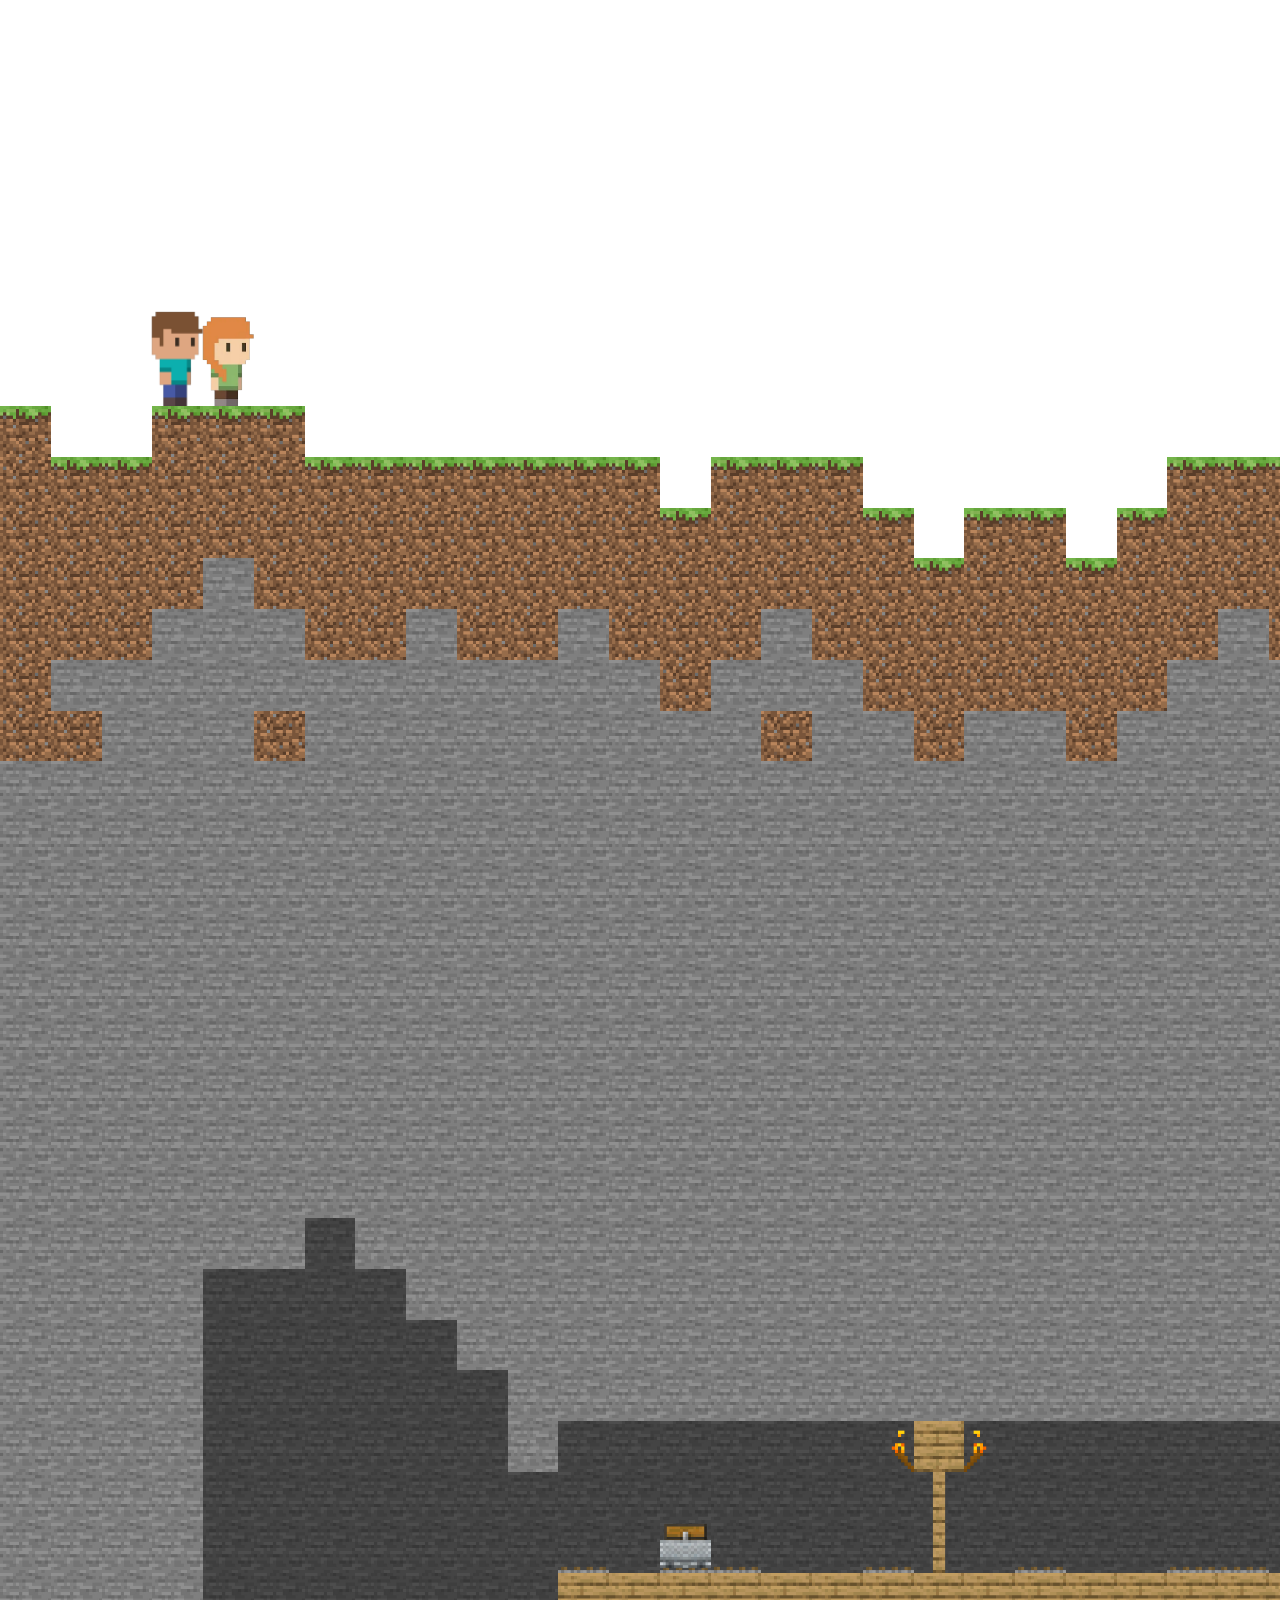
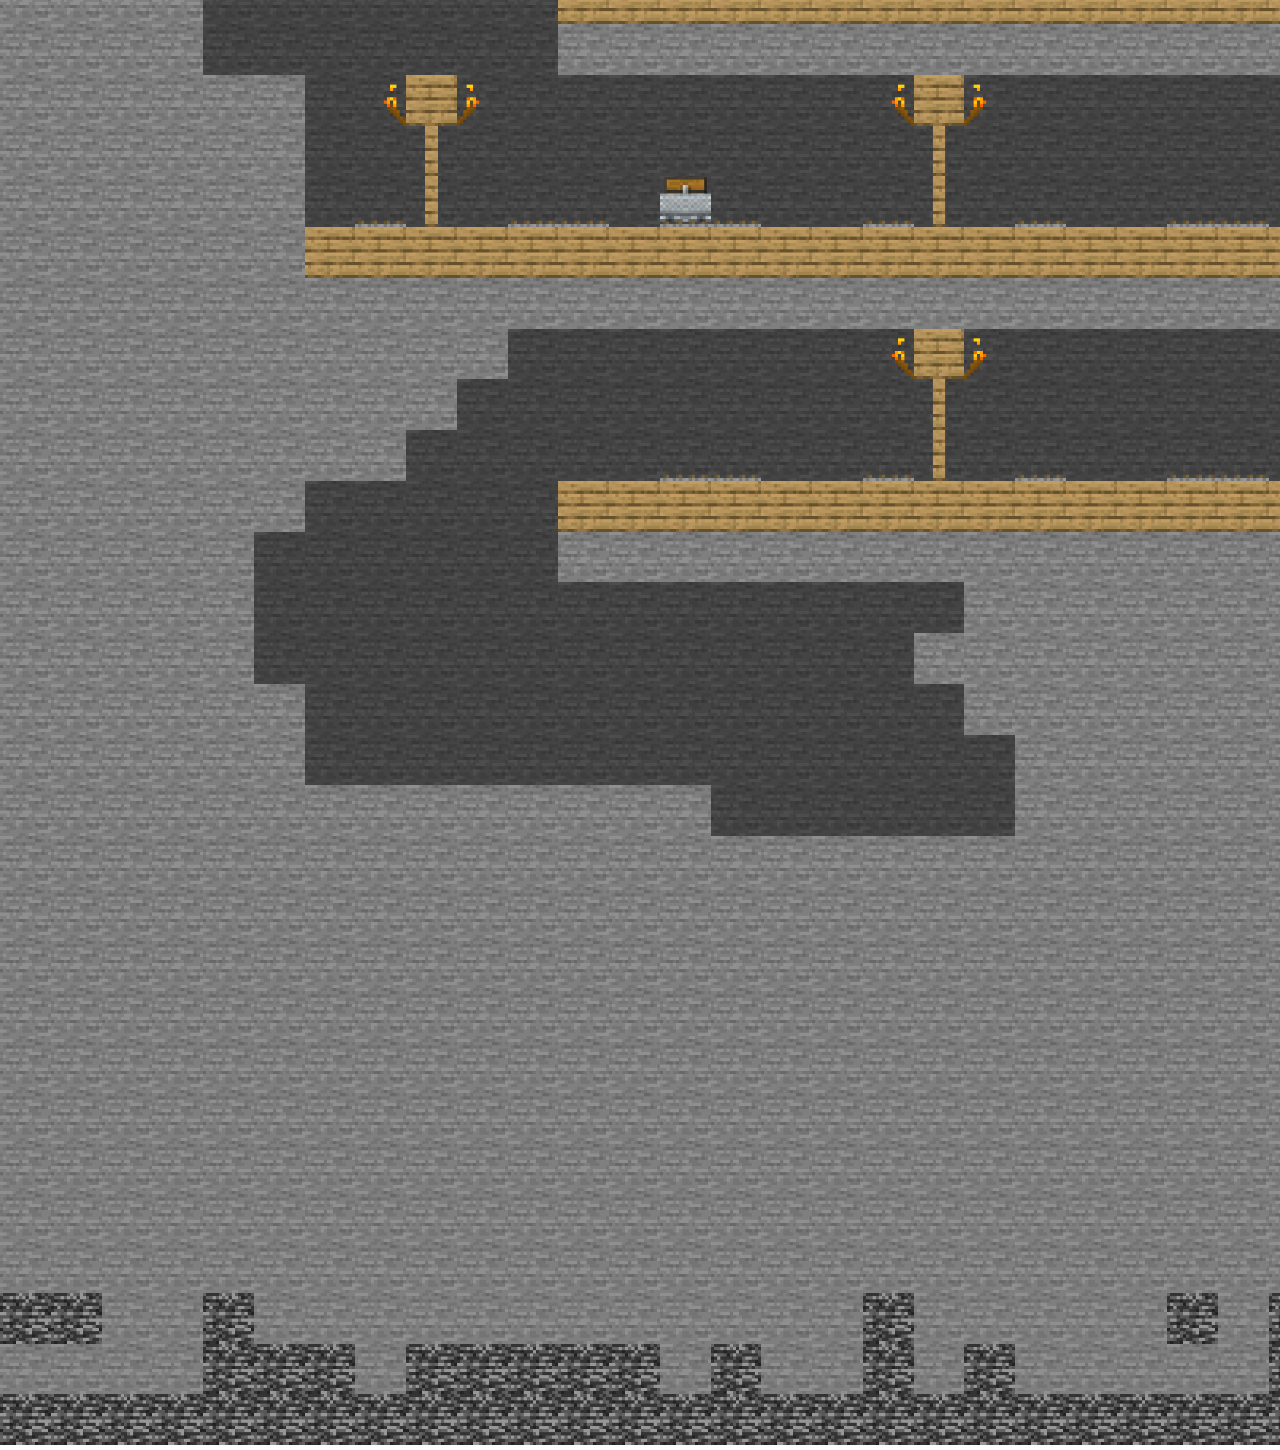
<file: Version_1.1/index.html>
<!DOCTYPE html>
<html lang="en">

<head>
    <meta charset="UTF-8">
    <meta name="viewport" content="width=device-width, initial-scale=1.0">
    <title>Document</title>
    <link rel="stylesheet" href="assets/css/style.css">
</head>

<body>

    <div class="container">

        <!-- Мир -->
        <div class="world">

            <div id="blocksBehind">
            </div>

            <div id="blocks">
            </div>

            <div id="cracks">
            </div>

            <!-- Существа -->
            <div class="units">

                <!-- Игроки -->
                <div class="players">

                    <div class="player">

                        <!-- Анимация в лево -->
                        <div id="player1AnimLeft">

                            <!-- Анимация в право -->
                            <div id="player1AnimRight">

                                <!-- Анимация прыжок -->
                                <div id="player1AnimUP">

                                    <!-- Анимация падение -->
                                    <div id="player1AnimDown">

                                        <div id="player1">
                                        </div>

                                    </div>
                                </div>
                            </div>
                        </div>
                    </div>


                    <div class="player">

                        <!-- Анимация в лево -->
                        <div id="player2AnimLeft">

                            <!-- Анимация в право -->
                            <div id="player2AnimRight">

                                <!-- Анимация прыжок -->
                                <div id="player2AnimUP">

                                    <!-- Анимация падение -->
                                    <div id="player2AnimDown">

                                        <div id="player2">

                                        </div>
                                    </div>
                                </div>
                            </div>
                        </div>
                    </div>

                </div>

                <!-- Монстры -->
                <div class="monsters">

                </div>

            </div>

            <div id="blocksFront">
            </div>

        </div>


    </div>

    <script src="assets/JS/script.js"></script>
</body>

</html>
</file>
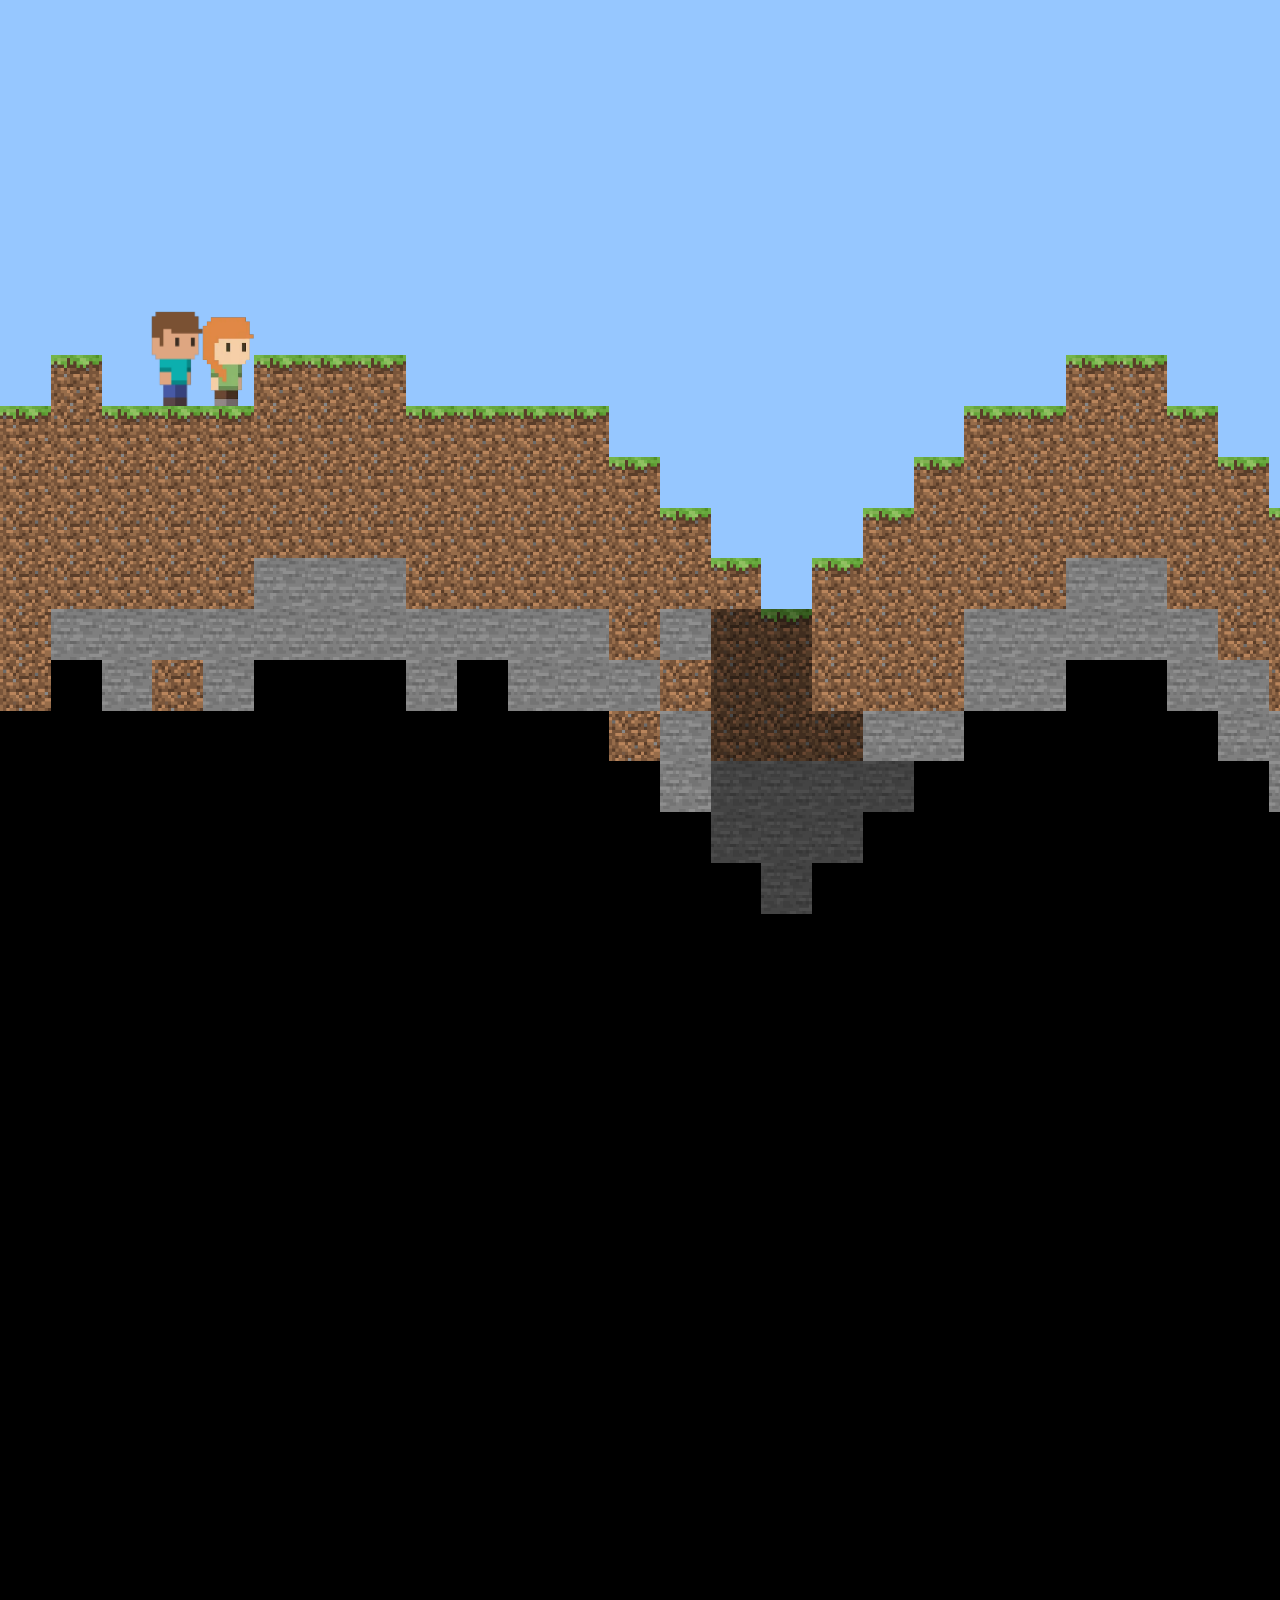
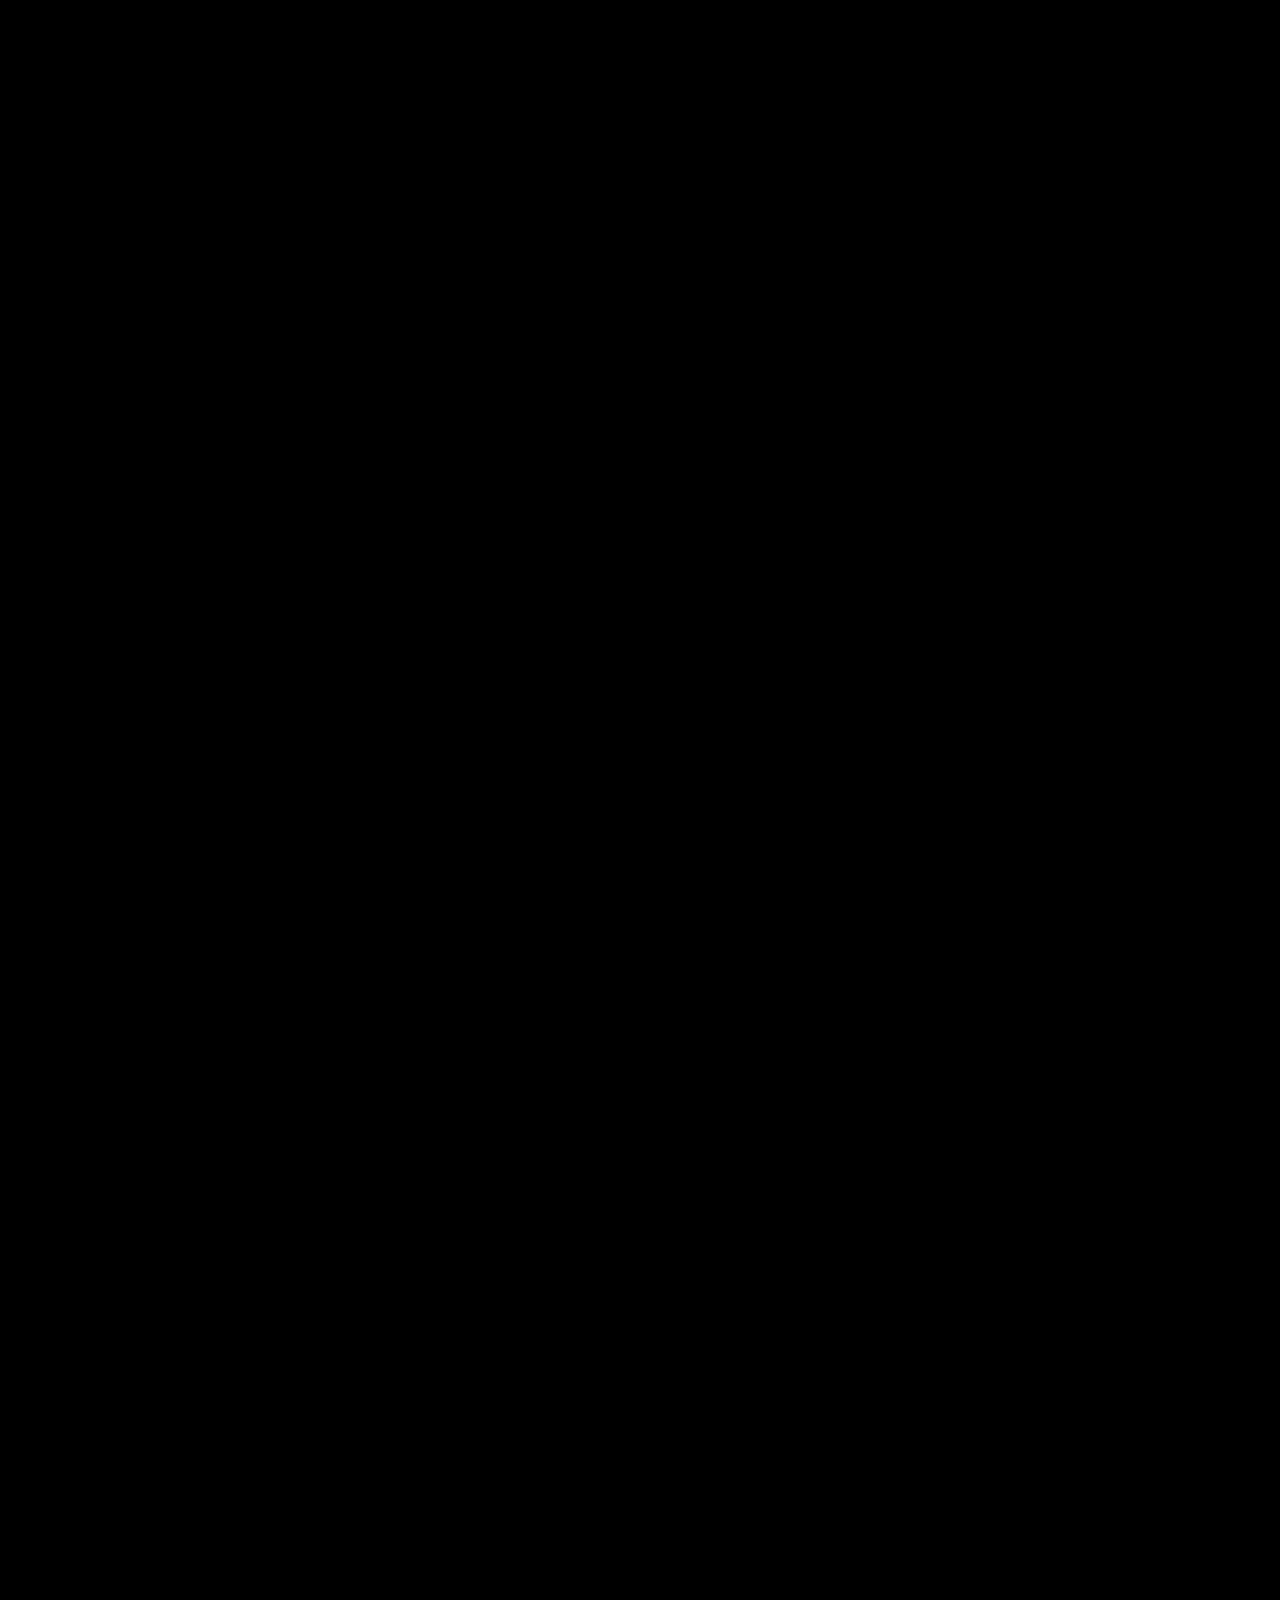
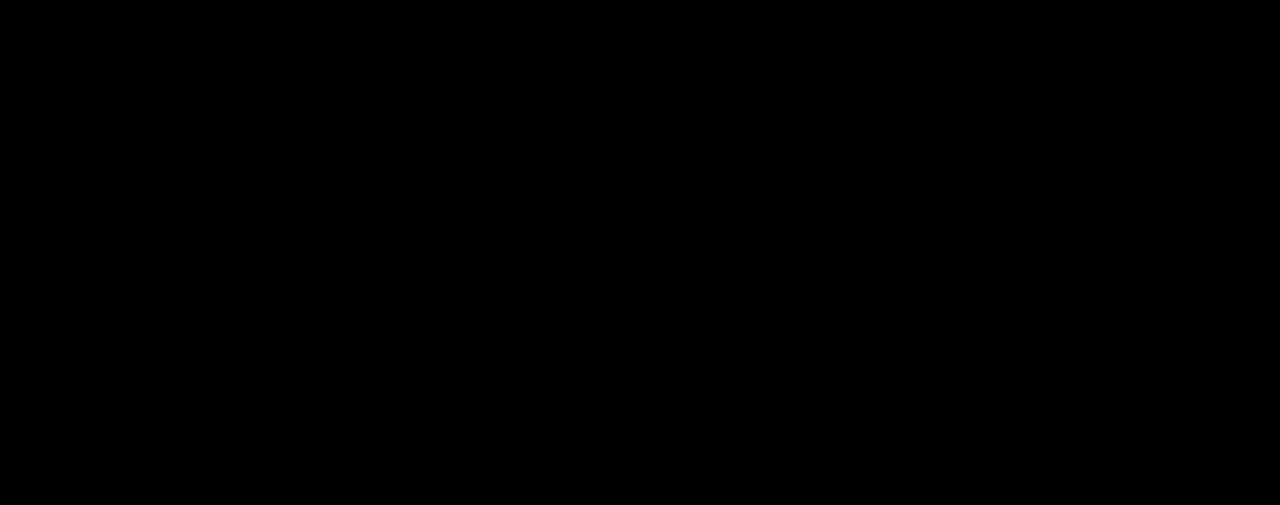
<file: Version_1.2/index.html>
<!DOCTYPE html>
<html lang="en">

<head>
    <meta charset="UTF-8">
    <meta name="viewport" content="width=device-width, initial-scale=1.0">
    <title>Document</title>
    <link rel="stylesheet" href="assets/css/style.css">
</head>

<body>

    <div class="container">

        <!-- Окружение -->
        <div class="environment">

            <!-- Небо -->
            <div id="sky">
                <div id ="stars"></div>
                <div  id ="sun"></div>
                <div  id ="moon"></div>
            </div>
            
            <!-- Темнота фон -->
            <div id="darkFon"></div>
        </div>

        <!-- Мир -->
        <div class="world">
            
            <div id="blocksBehind">
            </div>

            <div id="blocks">
            </div>

            <div id="cracks">
            </div>

            <!-- Существа -->
            <div class="units">

                <!-- Игроки -->
                <div class="players">

                    <div class="player">

                        <!-- Анимация в лево -->
                        <div id="player1AnimLeft">

                            <!-- Анимация в право -->
                            <div id="player1AnimRight">

                                <!-- Анимация прыжок -->
                                <div id="player1AnimUP">

                                    <!-- Анимация падение -->
                                    <div id="player1AnimDown">

                                        <div id="player1">
                                        </div>

                                    </div>
                                </div>
                            </div>
                        </div>
                    </div>


                    <div class="player">

                        <!-- Анимация в лево -->
                        <div id="player2AnimLeft">

                            <!-- Анимация в право -->
                            <div id="player2AnimRight">

                                <!-- Анимация прыжок -->
                                <div id="player2AnimUP">

                                    <!-- Анимация падение -->
                                    <div id="player2AnimDown">

                                        <div id="player2">

                                        </div>
                                    </div>
                                </div>
                            </div>
                        </div>
                    </div>

                </div>

                <!-- Монстры -->
                <div class="monsters">

                </div>

            </div>

            <div id="blocksFront">
            </div>

            <div id="dark">
            </div>

        </div>
    </div>
    </div>

    <script src="assets/JS/script.js"></script>
</body>

</html>
</file>
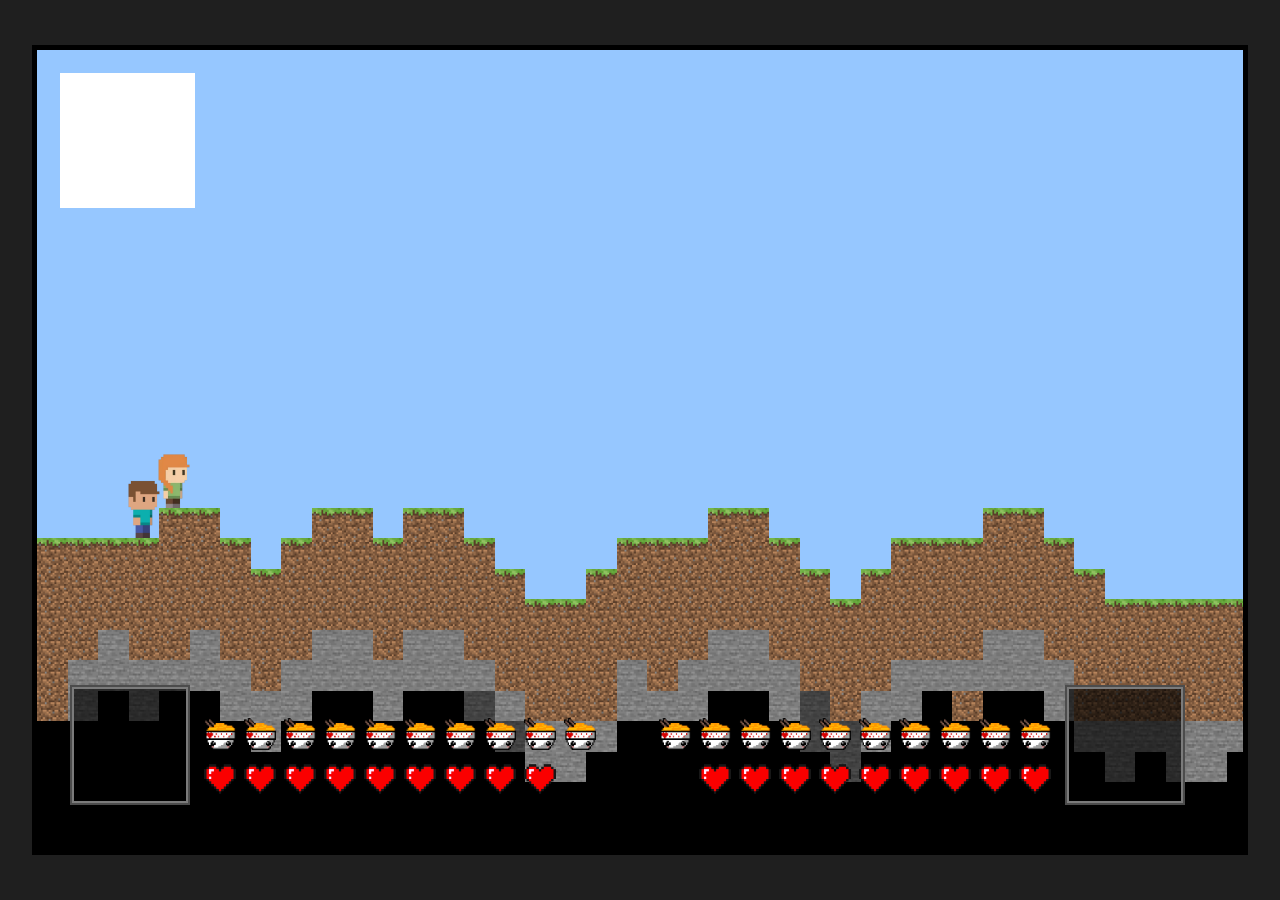
<file: Version_1.3/index.html>
<!DOCTYPE html>
<html lang="en">

<head>
    <meta charset="UTF-8">
    <meta name="viewport" content="width=device-width, initial-scale=1.0">
    <title>Document</title>
    <link rel="stylesheet" href="assets/css/main.css">
    <link rel="stylesheet" href="assets/css/world.css">
    <link rel="stylesheet" href="assets/css/unit.css">
</head>

<body>

    <div id="game">

        <!-- Растягиваемая область -->
        <div id="sizeGame">

            <!-- Окружение -->
            <div class="environment">

                <!-- Небо -->
                <div id="sky">
                    <div id="stars"></div>
                    <div id="sun"></div>
                    <div id="moon"></div>
                </div>

                <!-- Темнота фон -->
                <div id="darkFon"></div>
            </div>

            <!-- Мир -->
            <div class="world">

                <div id="blocksBehind">
                </div>

                <div id="blocks">
                </div>

                <div id="cracks">
                </div>

                <!-- Существа -->
                <div class="units">

                    <!-- Игроки -->
                    <div class="players">

                        <div class="player">

                            <!-- Анимация в лево -->
                            <div id="player1AnimLeft">

                                <!-- Анимация в право -->
                                <div id="player1AnimRight">

                                    <!-- Анимация прыжок -->
                                    <div id="player1AnimUP">

                                        <!-- Анимация падение -->
                                        <div id="player1AnimDown">

                                            <!-- Другие анимации -->
                                            <div id="player1Anim">

                                                <div id="player1" class="anim">
                                                </div>

                                            </div>
                                        </div>
                                    </div>
                                </div>
                            </div>
                        </div>


                        <div class="player">

                            <!-- Анимация в лево -->
                            <div id="player2AnimLeft">

                                <!-- Анимация в право -->
                                <div id="player2AnimRight">

                                    <!-- Анимация прыжок -->
                                    <div id="player2AnimUP">

                                        <!-- Анимация падение -->
                                        <div id="player2AnimDown">

                                            <!-- Другие анимации -->
                                            <div id="player2Anim">

                                                <div id="player2" class="anim">
                                                </div>

                                            </div>
                                        </div>
                                    </div>
                                </div>
                            </div>
                        </div>

                    </div>

                    <!-- Монстры -->
                    <div class="monsters">
                    </div>

                </div>

                <div id="blocksFront">
                </div>
            </div>

        </div>

        <!-- Интерфейс -->
        <div class="interface">

            <div class="player1Invrntory">
                <div class="inventoryFrame" id="player1Invrntory">
                </div>
            </div>

            <div class="player2Invrntory">
                <div class="inventoryFrame" id="player2Invrntory">
                </div>
            </div>

            <div id="player1Satiety">
                <img src="assets/img/players/noodles.png" alt="" width="32" height="32">
                <img src="assets/img/players/noodles.png" alt="" width="32" height="32">
                <img src="assets/img/players/noodles.png" alt="" width="32" height="32">
                <img src="assets/img/players/noodles.png" alt="" width="32" height="32">
                <img src="assets/img/players/noodles.png" alt="" width="32" height="32">
                <img src="assets/img/players/noodles.png" alt="" width="32" height="32">
                <img src="assets/img/players/noodles.png" alt="" width="32" height="32">
                <img src="assets/img/players/noodles.png" alt="" width="32" height="32">
                <img src="assets/img/players/noodles.png" alt="" width="32" height="32">
                <img src="assets/img/players/noodles.png" alt="" width="32" height="32">
            </div>

            <div id="player2Satiety">
                <img src="assets/img/players/noodles.png" alt="" width="32" height="32">
                <img src="assets/img/players/noodles.png" alt="" width="32" height="32">
                <img src="assets/img/players/noodles.png" alt="" width="32" height="32">
                <img src="assets/img/players/noodles.png" alt="" width="32" height="32">
                <img src="assets/img/players/noodles.png" alt="" width="32" height="32">
                <img src="assets/img/players/noodles.png" alt="" width="32" height="32">
                <img src="assets/img/players/noodles.png" alt="" width="32" height="32">
                <img src="assets/img/players/noodles.png" alt="" width="32" height="32">
                <img src="assets/img/players/noodles.png" alt="" width="32" height="32">
                <img src="assets/img/players/noodles.png" alt="" width="32" height="32">
            </div>

            <div id="player1Health">
            </div>

            <div id="player2Health">
            </div>

        </div>

    </div>

    <script src="assets/JS/script.js"></script>
</body>

</html>
</file>
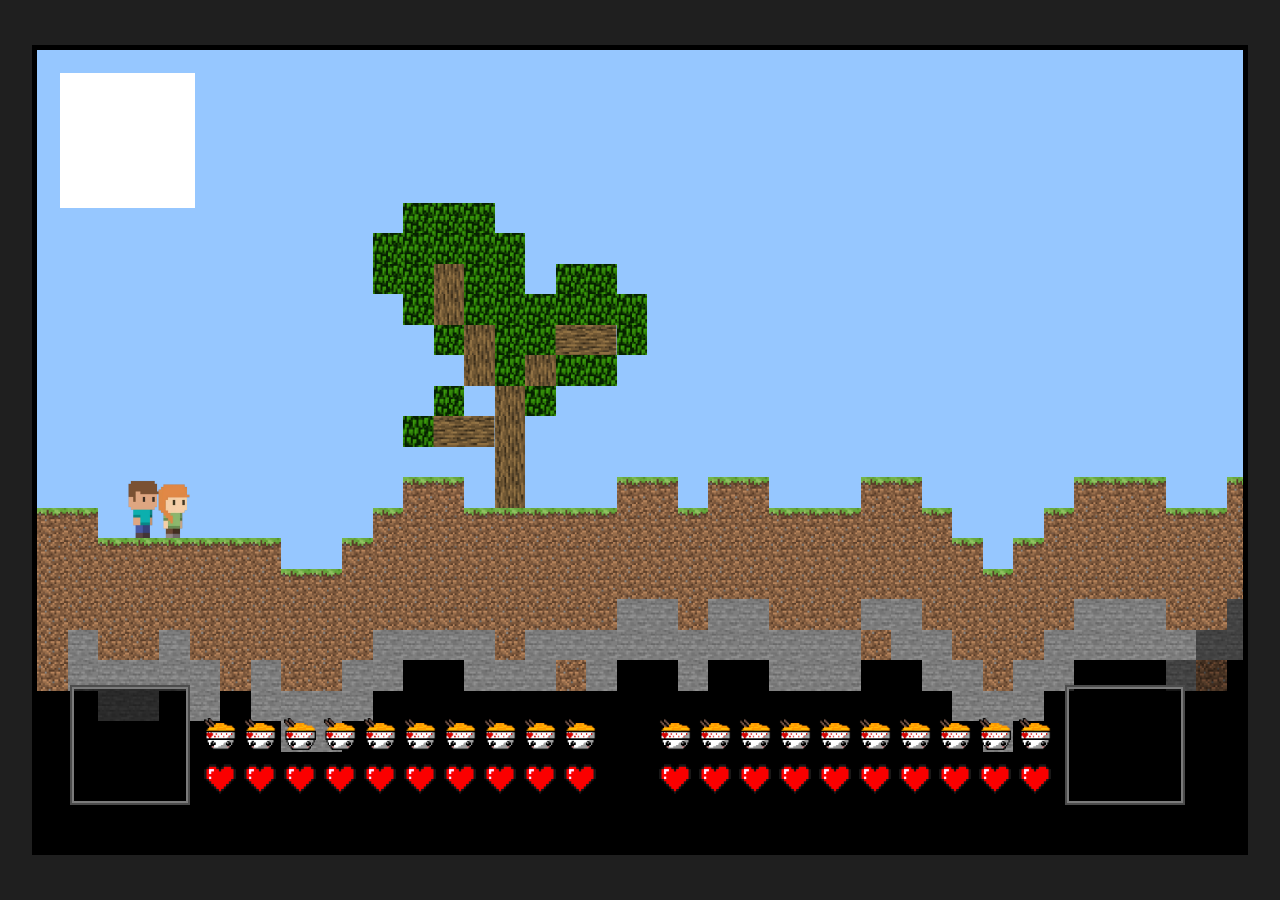
<file: Version_1.4/index.html>
<!DOCTYPE html>
<html lang="en">

<head>
    <meta charset="UTF-8">
    <meta name="viewport" content="width=device-width, initial-scale=1.0">
    <title>Document</title>
    <link rel="stylesheet" href="assets/css/main.css">
    <link rel="stylesheet" href="assets/css/world.css">
    <link rel="stylesheet" href="assets/css/unit.css">
</head>

<body>

    <div id="game">

        <!-- Растягиваемая область -->
        <div id="sizeGame">

            <!-- Окружение -->
            <div class="environment">

                <!-- Небо -->
                <div id="sky">
                    <div id="stars"></div>
                    <div id="sun"></div>
                    <div id="moon"></div>
                </div>

                <!-- Темнота фон -->
                <div id="darkFon"></div>
            </div>

            <!-- Мир -->
            <div class="world">

                <div id="blocksBehind">
                </div>

                <div id="blocks">
                </div>

                <div id="cracks">
                </div>

                <!-- Существа -->
                <div class="units">

                    <!-- Игроки -->
                    <div class="players">

                        <div class="player">

                            <!-- Анимация в лево -->
                            <div id="player1AnimLeft">

                                <!-- Анимация в право -->
                                <div id="player1AnimRight">

                                    <!-- Анимация прыжок -->
                                    <div id="player1AnimUP">

                                        <!-- Анимация падение -->
                                        <div id="player1AnimDown">

                                            <!-- Другие анимации -->
                                            <div id="player1Anim">

                                                <div id="player1" class="anim">
                                                </div>

                                            </div>
                                        </div>
                                    </div>
                                </div>
                            </div>
                        </div>


                        <div class="player">

                            <!-- Анимация в лево -->
                            <div id="player2AnimLeft">

                                <!-- Анимация в право -->
                                <div id="player2AnimRight">

                                    <!-- Анимация прыжок -->
                                    <div id="player2AnimUP">

                                        <!-- Анимация падение -->
                                        <div id="player2AnimDown">

                                            <!-- Другие анимации -->
                                            <div id="player2Anim">

                                                <div id="player2" class="anim">
                                                </div>

                                            </div>
                                        </div>
                                    </div>
                                </div>
                            </div>
                        </div>

                    </div>

                    <!-- Монстры -->
                    <div class="monsters">
                    </div>

                </div>

                <div id="blocksFront">
                </div>
            </div>

        </div>

        <!-- Интерфейс -->
        <div class="interface">

            <div class="player1Invrntory">
                <div class="inventoryFrame" id="player1Invrntory">
                </div>
            </div>

            <div class="player2Invrntory">
                <div class="inventoryFrame" id="player2Invrntory">
                </div>
            </div>

            <div id="player1Satiety">
            </div>

            <div id="player2Satiety">
            </div>

            <div id="player1Health">
            </div>

            <div id="player2Health">
            </div>

        </div>

    </div>

    <script src="assets/JS/script.js"></script>
</body>

</html>
</file>
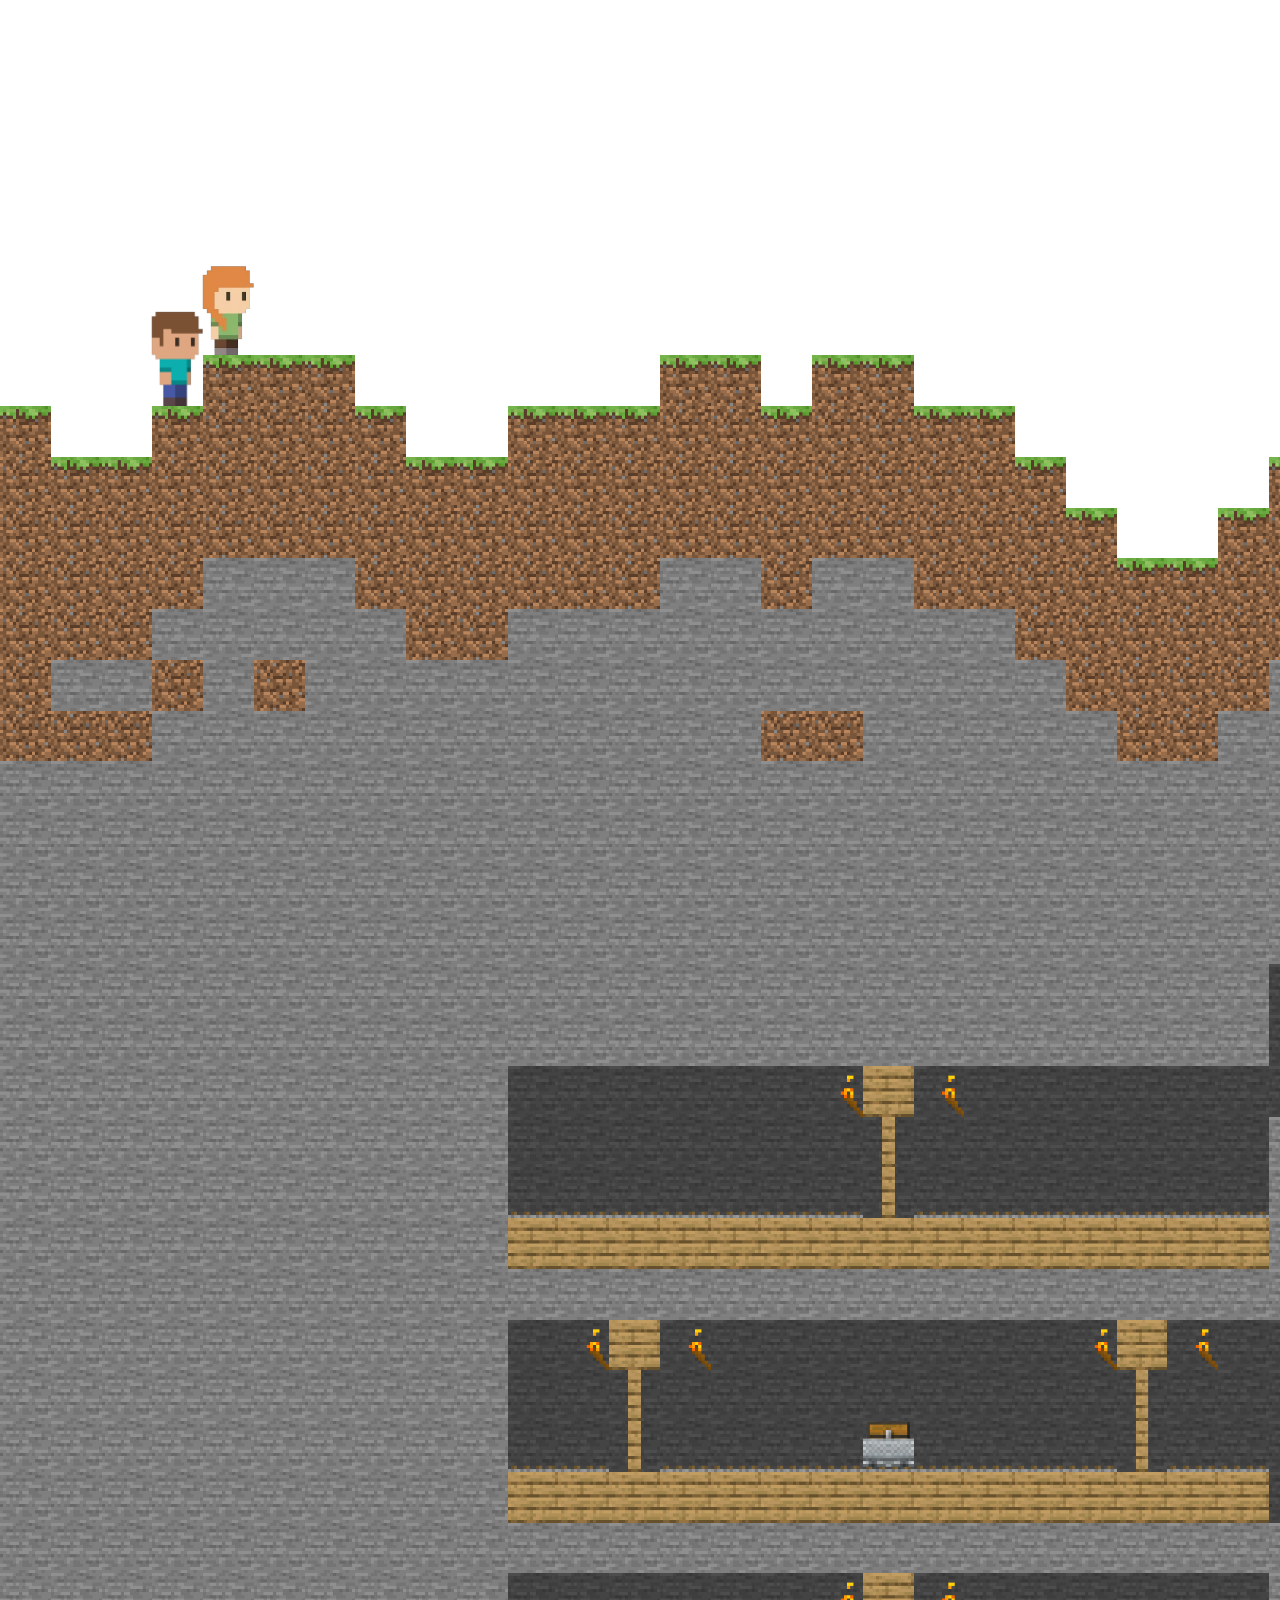
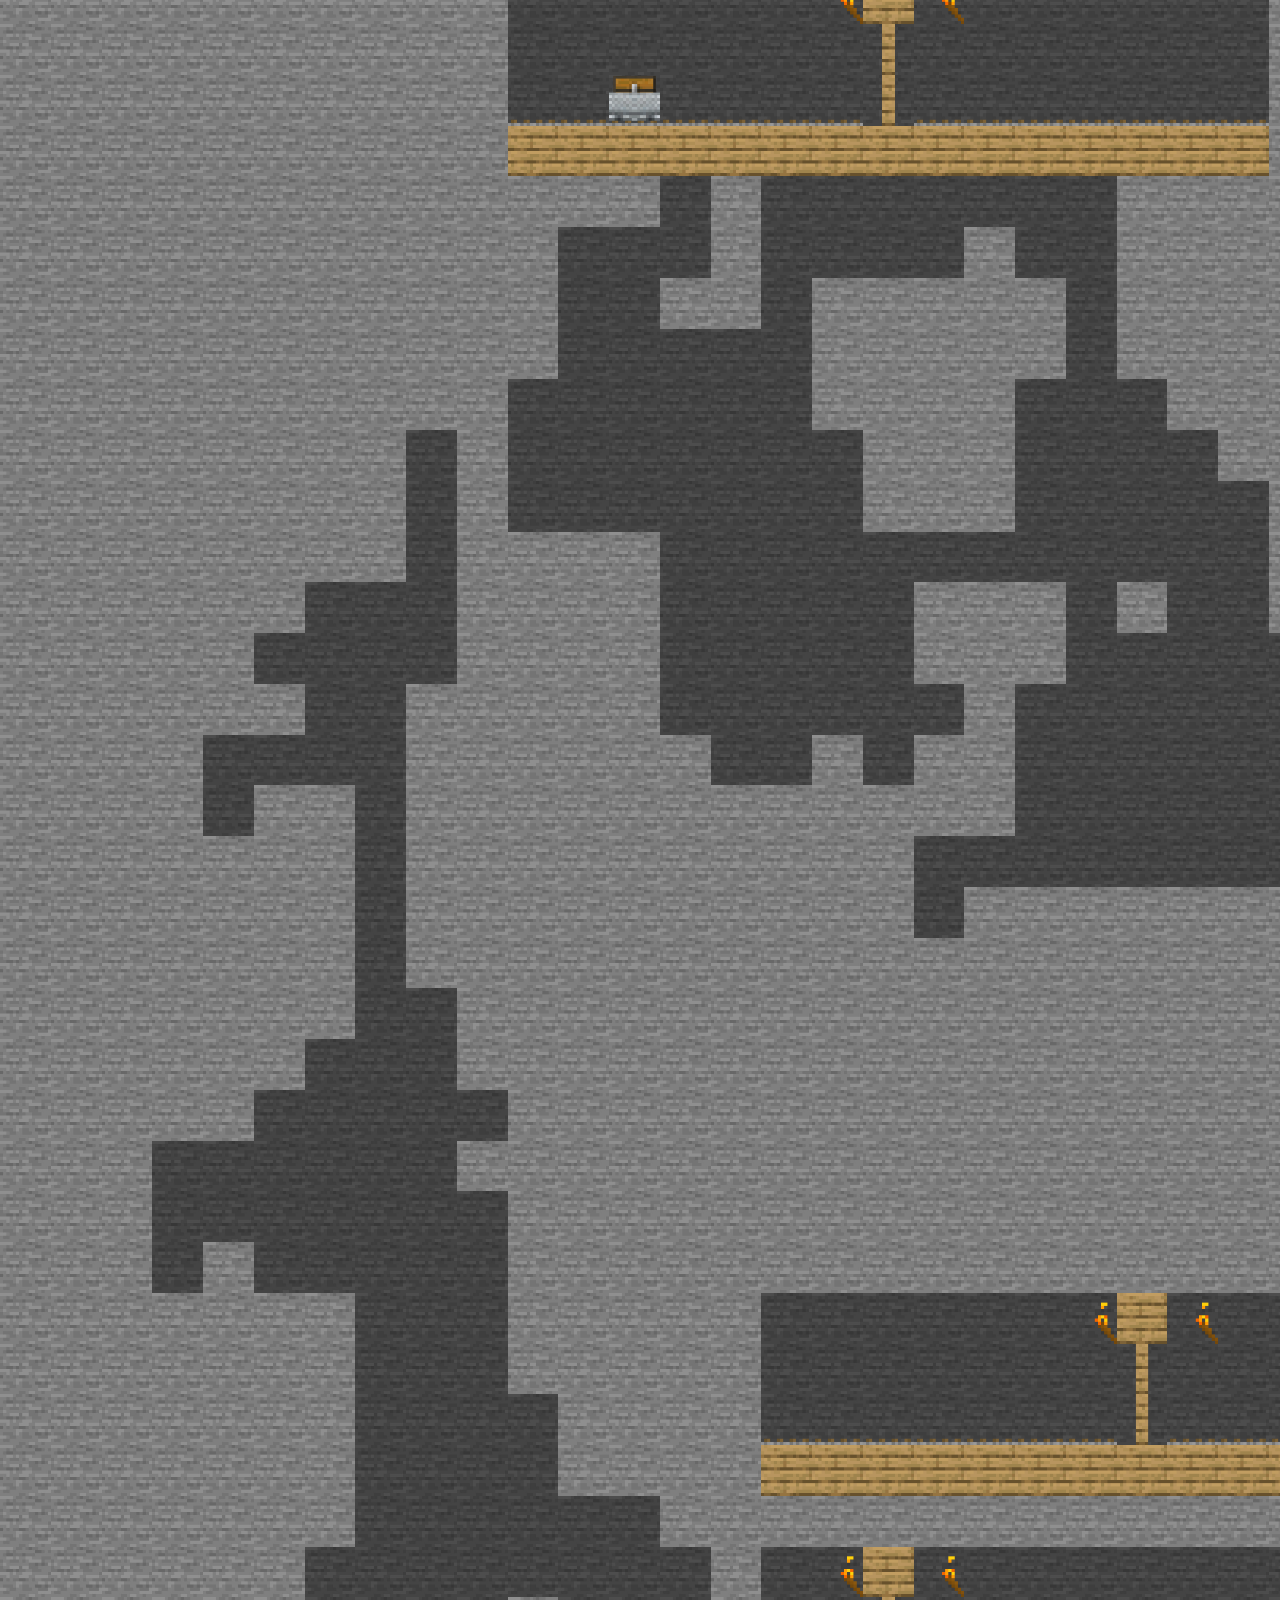
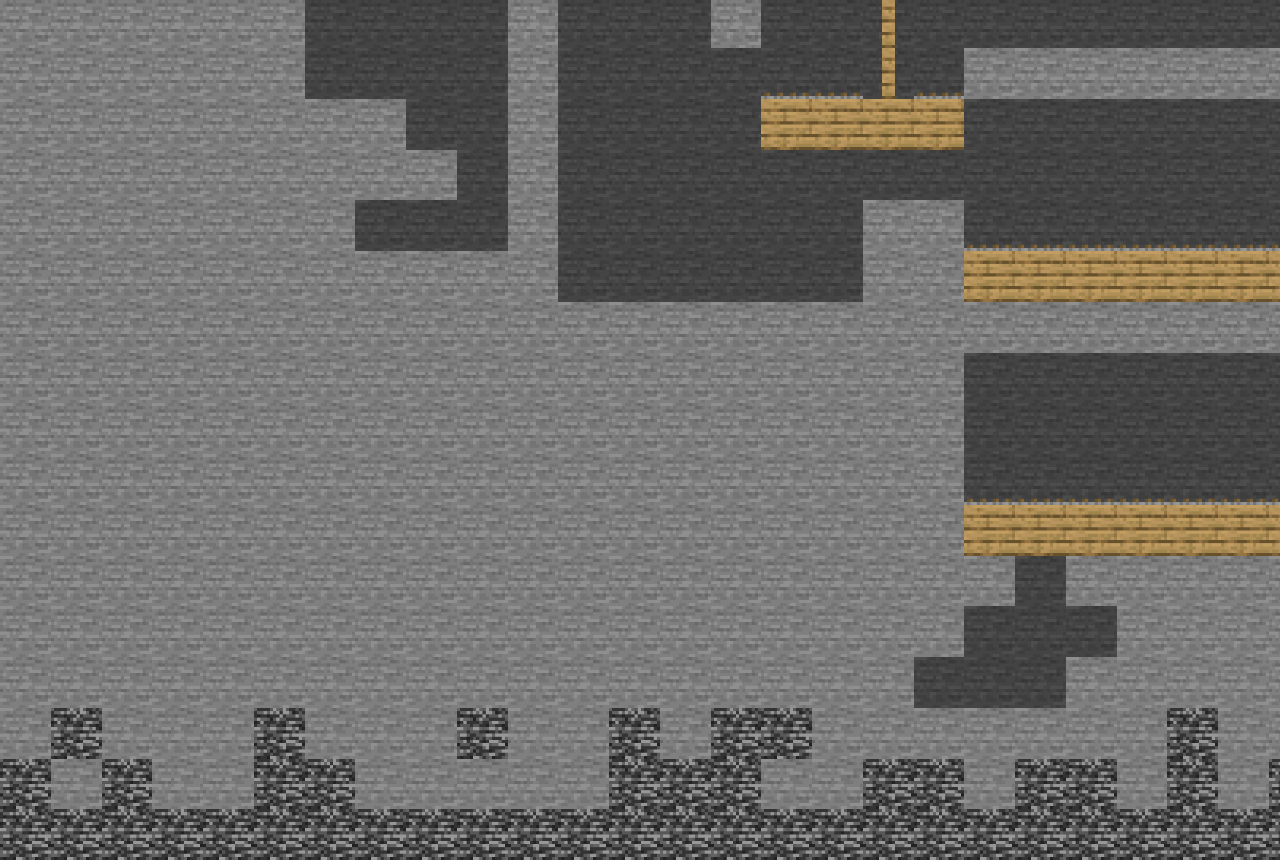
<file: Version_1/index.html>
<!DOCTYPE html>
<html lang="en">
<head>
    <meta charset="UTF-8">
    <meta name="viewport" content="width=device-width, initial-scale=1.0">
    <title>Document</title>
    <link rel="stylesheet" href="assets/css/style.css">
</head>
<body>
    <div class="container">

        <div id="blocksBehind">
        </div>

        <div id="blocks">
        </div>

        <div id = "player1">
        </div>
        
        <div id = "player2">
        </div>

    </div>

    <script src="assets/JS/script.js"></script>
</body>
</html>
</file>
<file: Version_1.1/assets/css/style.css>
body { 
    background-image: url(https://catherineasquithgallery.com/uploads/posts/2021-02/1612798645_73-p-goluboe-nebo-s-oblakami-fon-dlya-fotoshopa-112.jpg);
    background-attachment: fixed;
    background-size: 100%;
    background-repeat: no-repeat;
    margin: 0;
    
    zoom: 101.5%;
}

/* body::-webkit-scrollbar {
    display: none;
} */

h1,
h2,
h3,
h4,
h5,
h6,
p {
    margin: 0;
}

*,
::after,
::before {
    box-sizing: border-box;
}

.container {
    position: relative;
}

.block,
.player {
    position: absolute;
}

.position {
    position: absolute;
    z-index: 10;
}

@keyframes null {
}

@keyframes MovementFront {
    0% {
        margin-left: -50px;
    }

    100% {
        margin-left: 0px;
    }
}

@keyframes MovementBehind {
    0% {
        margin-left: 50px;
    }

    100% {
        margin-left: 0px;
    }
}

@keyframes MovementUp {
    0% {
        padding-top: 50px;
    }

    100% {
        padding-top: 0px;
    }
}

@keyframes MovementDown {
    0% {
        margin-top: -50px;
    }

    100% {
        margin-top: 0px;
    }
}

.anim {
    animation: Breath 2s infinite;
}

@keyframes Breath {
    0% {    
        padding-top: 2.2px;
        transform: scale(0.98, 0.96);
    }

    50% {
        padding-top: 0px;
        transform: scale(1, 1);
    }

    100% {    
        padding-top: 2.2px;
        transform: scale(0.98, 0.96);
    }
}
</file>
<file: Version_1.2/assets/css/style.css>
body { 
    /* background-image: url('../img/world/Небо.jpg'); */
    background-attachment: initial;
    background-size: 100%;
    background-repeat: no-repeat;
    margin: 0;
    
    zoom: 101.5%;
}

/* body::-webkit-scrollbar {
    display: none;
} */

h1,
h2,
h3,
h4,
h5,
h6,
p {
    margin: 0;
}

*,
::after,
::before {
    box-sizing: border-box;
}

.container {
    position: relative;
}

.environment,
.world,
.block,
.player {
    position: absolute;
}


/* Окружение */
.darkFon {
    position: absolute;
    z-index: 10;
    background-color: black;
}


/* Небо */
#sky {
    position: absolute;
    width: 100%;
    background-color: #96c7ff;
}

#sun {
    position: absolute;
    top: 40px;
    right: 40px;
    background-color: white;
    width: 200px;
    height: 200px;
}

#moon {
    position: absolute;
    top: -200px;
    right: 40px;
    background-image: url(https://yt3.googleusercontent.com/ytc/AGIKgqOpvDTm5Z-tCpzIeolHADJML9aLCb3QNNZbMBEovg=s900-c-k-c0x00ffffff-no-rj);
    background-size: cover;
    width: 200px;
    height: 200px;
}

#stars {
    background-image: url(../img/world/Звёзды2.png);
    background-size: 20%;
    width: 100%;
    height: 100%;
    opacity: 0;
}

@keyframes OFF {
    0% {
        top: 20px;
    }

    100% {
        top: -200px;
    }
}

@keyframes ON {
    0% {
        top: -200px;
    }

    30% {
        top: -200px;
    }

    100% {
        top: 40px;
    }
}

@keyframes starsON {
    0% {
        opacity: 0;
    }

    100% {
        opacity: 1;
    }
}

@keyframes starsOFF {
    0% {
        opacity: 1;
    }

    100% {
        opacity: 0;
    }
}

@keyframes colorNight {
    0% {
        background-color: #96c7ff;
    }

    100% {
        background-color: #222f3f;
    }
}

@keyframes colorDay {
    0% {
        background-color: #222f3f;
    }

    100% {
        background-color: #96c7ff;
    }
}


/* Анимации игрока */
@keyframes MovementFront {
    0% {
        margin-left: -50px;
    }

    100% {
        margin-left: 0px;
    }
}

@keyframes MovementBehind {
    0% {
        margin-left: 50px;
    }

    100% {
        margin-left: 0px;
    }
}

@keyframes MovementUp {
    0% {
        padding-top: 50px;
    }

    100% {
        padding-top: 0px;
    }
}

@keyframes MovementDown {
    0% {
        margin-top: -50px;
    }

    100% {
        margin-top: 0px;
    }
}

.anim {
    animation: Breath 2s infinite;
}

@keyframes Breath {
    0% {    
        padding-top: 2.2px;
        transform: scale(0.98, 0.96);
    }

    50% {
        padding-top: 0px;
        transform: scale(1, 1);
    }

    100% {    
        padding-top: 2.2px;
        transform: scale(0.98, 0.96);
    }
}
</file>
<file: Version_1.3/assets/css/main.css>
body {
    background-color: rgb(31, 31, 31);
    margin: 0;
}

::-webkit-scrollbar {
    width: 20px;
    height: 20px;
}

::-webkit-scrollbar-track {
    background-color: gray;
    box-shadow: 0 0 20px rgba(0, 0, 0, 0.8) inset;
}

::-webkit-scrollbar-thumb {
    background-color: rgb(0, 119, 198);
    border: solid 3px rgb(86, 86, 86);
    border-radius: 7px;
    box-shadow: 0 0 10px rgba(0, 166, 217, 0.5) inset;
}

::-webkit-scrollbar-corner {
    background-color: rgb(86, 86, 86); 
    border-bottom-right-radius: 100%;
}

h1,
h2,
h3,
h4,
h5,
h6,
p {
    margin: 0;
}

*,
::after,
::before {
    box-sizing: border-box;
}

#game {     
    overflow:scroll;
    position: relative;
    width: 95vw;
    max-width: 95vw;
    height: 90vh;
   
    background-color: black;
    border: 5px solid black;
    
    margin-top: 5vh;
    margin-left: auto;
    margin-right: auto;
}
</file>
<file: Version_1.3/assets/css/world.css>
/* Окружение */
.environment,
.world,
.block,
.player {
    position: absolute;
}

#darkFon {
    background-color: black;
}

/* Небо */
#sky {
    position: absolute;
    width: 100%;
    background-color: #96c7ff;
}

#sun {
    position: absolute;
    top: var(--planetPaddingSize);
    left: var(--planetPaddingSize);
    background-color: white;
    width: var(--planetSize);
    height: var(--planetSize);
}

#moon {
    position: absolute;
    top: var(--planetSizeNegative);
    left: var(--planetPaddingSize);
    background-image: url(https://yt3.googleusercontent.com/ytc/AGIKgqOpvDTm5Z-tCpzIeolHADJML9aLCb3QNNZbMBEovg=s900-c-k-c0x00ffffff-no-rj);
    background-size: cover;
    width: var(--planetSize);
    height: var(--planetSize);
}

#stars {
    background-image: url(../img/world/Звёзды2.png);
    background-size: 85vh;
    width: 100%;
    height: 100%;
    opacity: 0;
}

@keyframes OFF {
    0% {
        top: var(--planetPaddingSize);
    }

    100% {
        top: var(--planetSizeNegative);
    }
}

@keyframes ON { 
    0% {
        top: var(--planetSizeNegative);
    }

    30% {
        top: var(--planetSizeNegative);
    }

    100% {
        top: var(--planetPaddingSize);
    }
}

@keyframes starsON {
    0% {
        opacity: 0;
    }

    100% {
        opacity: 1;
    }
}

@keyframes starsOFF {
    0% {
        opacity: 1;
    }

    100% {
        opacity: 0;
    }
}

@keyframes colorNight {
    0% {
        background-color: #96c7ff;
    }

    100% {
        background-color: #222f3f;
    }
}

@keyframes colorDay {
    0% {
        background-color: #222f3f;
    }

    100% {
        background-color: #96c7ff;
    }
}
</file>
<file: Version_1.3/assets/css/unit.css>
/* Анимации игрока */
@keyframes MovementFront {
    0% {
        margin-left: var(--cellSizeNegative);
    }

    100% {
        margin-left: 0px;
    }
}

@keyframes MovementBehind {
    0% {
        margin-left: var(--cellSize);
    }

    100% {
        margin-left: 0px;
    }
}

@keyframes MovementUp {
    0% {
        padding-top: var(--cellSize);
    }

    100% {
        padding-top: 0px;
    }
}

@keyframes MovementDown {
    0% {
        margin-top: var(--cellSizeNegative);
    }

    100% {
        margin-top: 0px;
    }
}

/* Дыхание */
.anim {
    animation: Breath 2s infinite;
}

@keyframes Breath {
    0% {    
        padding-top: 1.5px;
        transform: scale(0.98, 0.96);
    }

    50% {
        padding-top: 0px;
        transform: scale(1, 1);
    }

    100% {    
        padding-top: 1.5px;
        transform: scale(0.98, 0.96);
    }
}

/* Инвентари */

.player1Invrntory, 
.player2Invrntory {
    position: fixed;
    left: 70px;
    bottom: 95px;
    width: 120px;
    height: 120px;
    border: solid 2px rgb(76, 76, 76);
}

.player2Invrntory {
    left: auto;
    right: 95px;
}

.inventoryFrame {
    width: 100%;
    height: 100%;
    background-color: rgba(0, 0, 0, 0.659);
    padding: 10px;
    border: solid 2px rgb(123, 123, 123);
}

#player1Satiety,
#player1Health,
#player2Satiety,
#player2Health {
    position: fixed;
    display: flex;
    left: 200px;
    bottom: 150px;
    width: 370px;
}

#player1Satiety img,
#player1Health img,
#player2Satiety img,
#player2Health img {
    margin: 0 4px;
}

#player1Health,
#player2Health {
    bottom: 105px;
}

#player2Satiety,
#player2Health {
    justify-content: right;
    left: auto;
    right: 225px;
}
</file>
<file: Version_1.4/assets/css/main.css>
body {
    background-color: rgb(31, 31, 31);
    margin: 0;
}

::-webkit-scrollbar {
    width: 20px;
    height: 20px;
}

::-webkit-scrollbar-track {
    background-color: gray;
    box-shadow: 0 0 20px rgba(0, 0, 0, 0.8) inset;
}

::-webkit-scrollbar-thumb {
    background-color: rgb(0, 119, 198);
    border: solid 3px rgb(86, 86, 86);
    border-radius: 7px;
    box-shadow: 0 0 10px rgba(0, 166, 217, 0.5) inset;
}

::-webkit-scrollbar-corner {
    background-color: rgb(86, 86, 86); 
    border-bottom-right-radius: 100%;
}

h1,
h2,
h3,
h4,
h5,
h6,
p {
    margin: 0;
}

*,
::after,
::before {
    box-sizing: border-box;
}

#game {     
    overflow:scroll;
    position: relative;
    width: 95vw;
    max-width: 95vw;
    height: 90vh;
   
    background-color: black;
    border: 5px solid black;
    
    margin-top: 5vh;
    margin-left: auto;
    margin-right: auto;
}
</file>
<file: Version_1.4/assets/css/world.css>
/* Окружение */
.environment,
.world,
.block,
.player {
    position: absolute;
}

#darkFon {
    background-color: black;
}

/* Небо */
#sky {
    position: absolute;
    width: 100%;
    background-color: #96c7ff;
}

#sun {
    position: absolute;
    top: var(--planetPaddingSize);
    left: var(--planetPaddingSize);
    background-color: white;
    width: var(--planetSize);
    height: var(--planetSize);
}

#moon {
    position: absolute;
    top: var(--planetSizeNegative);
    left: var(--planetPaddingSize);
    background-image: url(https://yt3.googleusercontent.com/ytc/AGIKgqOpvDTm5Z-tCpzIeolHADJML9aLCb3QNNZbMBEovg=s900-c-k-c0x00ffffff-no-rj);
    background-size: cover;
    width: var(--planetSize);
    height: var(--planetSize);
}

#stars {
    background-image: url(../img/world/Звёзды2.png);
    background-size: 85vh;
    width: 100%;
    height: 100%;
    opacity: 0;
}

@keyframes OFF {
    0% {
        top: var(--planetPaddingSize);
    }

    100% {
        top: var(--planetSizeNegative);
    }
}

@keyframes ON { 
    0% {
        top: var(--planetSizeNegative);
    }

    30% {
        top: var(--planetSizeNegative);
    }

    100% {
        top: var(--planetPaddingSize);
    }
}

@keyframes starsON {
    0% {
        opacity: 0;
    }

    100% {
        opacity: 1;
    }
}

@keyframes starsOFF {
    0% {
        opacity: 1;
    }

    100% {
        opacity: 0;
    }
}

@keyframes colorNight {
    0% {
        background-color: #96c7ff;
    }

    100% {
        background-color: #222f3f;
    }
}

@keyframes colorDay {
    0% {
        background-color: #222f3f;
    }

    100% {
        background-color: #96c7ff;
    }
}
</file>
<file: Version_1.4/assets/css/unit.css>
/* Анимации игрока */
@keyframes MovementFront {
    0% {
        margin-left: var(--cellSizeNegative);
    }

    100% {
        margin-left: 0px;
    }
}

@keyframes MovementBehind {
    0% {
        margin-left: var(--cellSize);
    }

    100% {
        margin-left: 0px;
    }
}

@keyframes MovementUp {
    0% {
        padding-top: var(--cellSize);
    }

    100% {
        padding-top: 0px;
    }
}

@keyframes MovementDown {
    0% {
        margin-top: var(--cellSizeNegative);
    }

    100% {
        margin-top: 0px;
    }
}

/* Дыхание */
.anim {
    animation: Breath 2s infinite;
}

@keyframes Breath {
    0% {    
        padding-top: 1.5px;
        transform: scale(0.98, 0.96);
    }

    50% {
        padding-top: 0px;
        transform: scale(1, 1);
    }

    100% {    
        padding-top: 1.5px;
        transform: scale(0.98, 0.96);
    }
}

/* Инвентари */

.player1Invrntory, 
.player2Invrntory {
    position: fixed;
    left: 70px;
    bottom: 95px;
    width: 120px;
    height: 120px;
    border: solid 2px rgb(76, 76, 76);
}

.player2Invrntory {
    left: auto;
    right: 95px;
}

.inventoryFrame {
    width: 100%;
    height: 100%;
    background-color: rgba(0, 0, 0, 0.659);
    padding: 10px;
    border: solid 2px rgb(123, 123, 123);
}

#player1Satiety,
#player1Health,
#player2Satiety,
#player2Health {
    position: fixed;
    display: flex;
    left: 200px;
    bottom: 150px;
    width: 370px;
}

#player1Satiety img,
#player1Health img,
#player2Satiety img,
#player2Health img {
    margin: 0 4px;
}

#player1Health,
#player2Health {
    bottom: 105px;
}

#player2Satiety,
#player2Health {
    justify-content: right;
    left: auto;
    right: 225px;
}

.quantityBlock {
    position: absolute;
    bottom: -1px;
    left: -10px;
    
    width: 120px;

    font-family:Arial, Helvetica, sans-serif;
    font-weight: bold;
    font-size: 40px;

    color: white;
    -webkit-text-stroke: 2px black;
    text-align: end;
}
</file>
<file: Version_1/assets/css/style.css>
body { 
    background-image: url(https://catherineasquithgallery.com/uploads/posts/2021-02/1612798645_73-p-goluboe-nebo-s-oblakami-fon-dlya-fotoshopa-112.jpg);
    background-attachment: fixed;
    background-size: 100%;
    background-repeat: no-repeat;
    margin: 0;
    
    zoom: 101.5%;
}

/* body::-webkit-scrollbar {
    display: none;
} */

h1,
h2,
h3,
h4,
h5,
h6,
p {
    margin: 0;
}

*,
::after,
::before {
    box-sizing: border-box;
}

.container {
    position: relative;
}

.block,
.player {
    position: absolute;
}

.position {
    position: absolute;
    z-index: 10;
}

@keyframes MovementFront {
    0% {
        margin-left: -50px;
    }

    100% {
        margin-left: 0px;
    }
}

@keyframes MovementBehind {
    0% {
        margin-left: 50px;
    }

    100% {
        margin-left: 0px;
    }
}

@keyframes MovementUp {
    0% {
        margin-top: 50px;
    }

    100% {
        margin-top: 0px;
    }
}

@keyframes MovementDown {
    0% {
        margin-top: -50px;
    }

    100% {
        margin-top: 0px;
    }
}

.anim {
    animation: Breath 2s infinite;
}

@keyframes Breath {
    0% {    
        margin-top: 2.2px;
        transform: scale(0.98, 0.96);
    }

    50% {
        margin-top: 0;
        transform: scale(1, 1);
    }

    100% {    
        margin-top: 2.2px;
        transform: scale(0.98, 0.96);
    }
}
</file>
